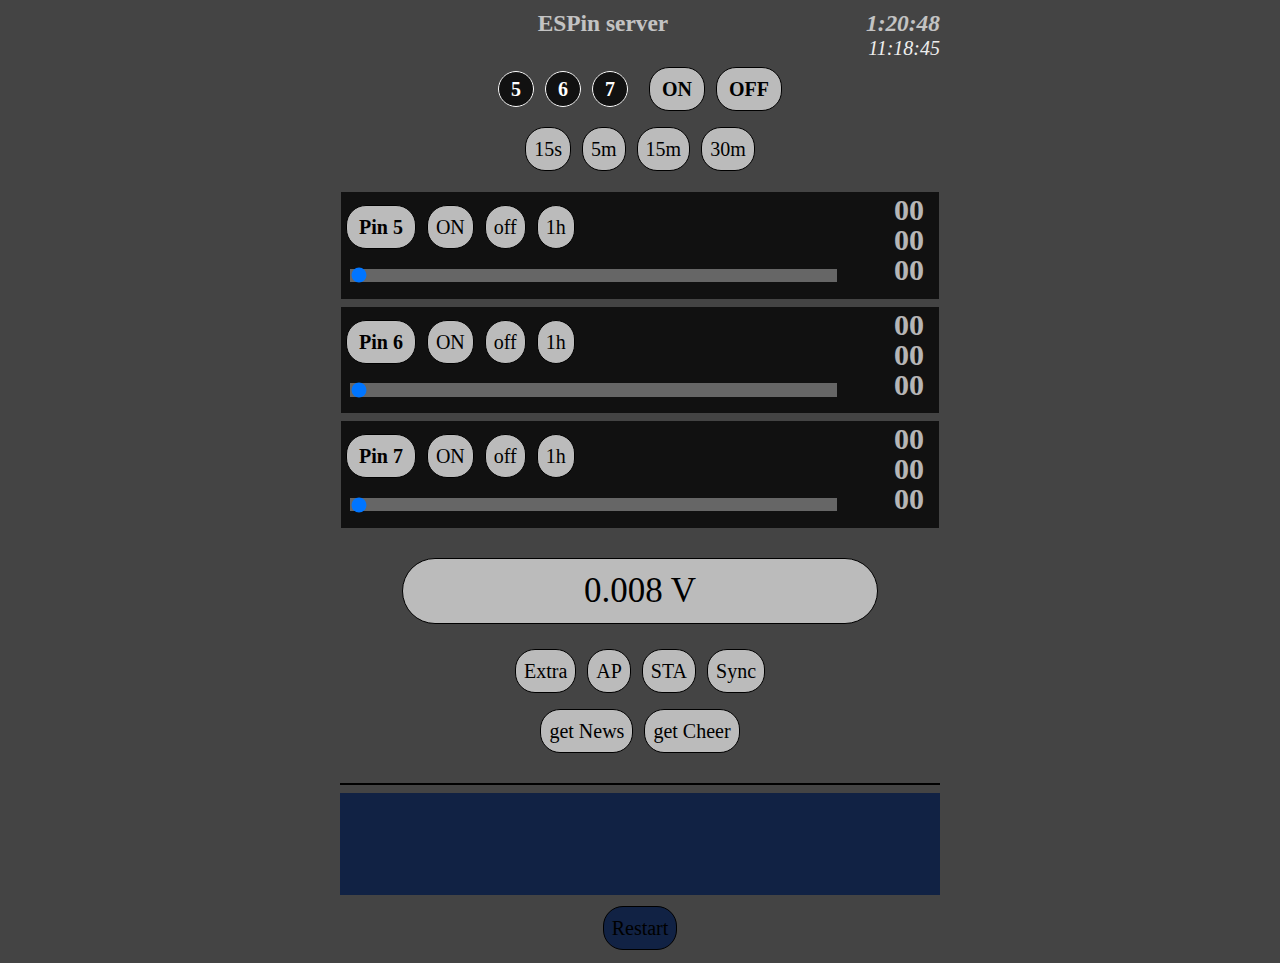
<file: PhoneGap.html>
<html><head><meta charset="utf-8">
<meta name="viewport" content="width=device-width, initial-scale=1">
<script type="text/javascript" charset="utf-8" src="cordova.js"></script>
<script>
'use strict';
var url='http://82.145.73.185/';
function ax(u,b){fetch(url+u).then(function(ret){return ret.text();}).then(function(d){try {var j = JSON.parse(d);if(j) {displayState(j)}} catch(err) {console.log(err)}$(b).innerHTML=d;});}


	// DOM READY
	function onDeviceReady() {
		//if (localStorage.getItem("___espin___app")) wybraneRadio = localStorage.getItem("___espin___app");
	}
	

   function onLoad() {
        document.addEventListener("deviceready", onDeviceReady, false);

		try {if (device.uuid) {console.log(device.uuid);}	}
		catch(err) {onDeviceReady();}
		
	}



</script>
<title>ESPin_S</title>
<link href="a.css" rel="stylesheet">
</head>
<body onload="onLoad();" >
<span id="nono" style="display:none"></span>
<div class="c"><div class="r">
<h3>ESPin server <i id="czas">1:20:48</i></h3><i id="time">11:18:45</i>
<div id="tmpl" class="sta"><div id="top"><div>
<span id="led5" class="b pin0">5</span> <span id="led6" class="b pin0">6</span> <span id="led7" class="b pin0">7</span>
 &nbsp; 
<button onclick="ax('type=ajax&amp;pin=x&amp;state=1','info')" class="b">ON</button>
<button onclick="ax('type=ajax&amp;pin=x&amp;state=0','info')" class="b">OFF</button>
</div>
<div>
<button onclick="ax('type=ajax&amp;pin=5&amp;state=2&amp;delay=15','info')">15s</button>
<button onclick="ax('type=ajax&amp;pin=5&amp;state=2&amp;delay=300','info')">5m</button>
<button onclick="ax('type=ajax&amp;pin=5&amp;state=2&amp;delay=900','info')">15m</button>
<button onclick="ax('type=ajax&amp;pin=5&amp;state=2&amp;delay=1800','info')">30m</button>
<i id="time"></i>
</div>
</div><div id="pin5" class="pin0"><div class="l">
<button class="b" onclick="ax('type=ajax&amp;pin=5&amp;state=2','info')">Pin 5</button>
<button onclick="ax('type=ajax&amp;pin=5&amp;state=1','info')">ON</button>
<button onclick="ax('type=ajax&amp;pin=5&amp;state=0','info')">off</button>
<button onclick="ax('type=ajax&amp;pin=5&amp;state=2&amp;delay=3600','info')">1h</button>
<h2 id="time5">00 00 00</h2>
</div>

<div class="l">
<input id="st5" type="range" min="0" max="170" value="0" onchange="sTime(5,this.value)">
</div>

<div class="l ca" style="display:none">
Start <input type="time" id="dt51"><br>Stop <input type="time" id="dt50">
 &nbsp; <button onclick="scl(5)">Set</button>
 &nbsp; <button onclick="setClocs()">0</button>
<i class="w" id="pwm5">PWM</i>
<input id="s5" type="range" min="0" max="1023" value="0" step="20" class="x" onchange="suwak(5,this.value)">
</div>
</div><div id="pin6" class="pin0"><div class="l">
<button class="b" onclick="ax('type=ajax&amp;pin=6&amp;state=2','info')">Pin 6</button>
<button onclick="ax('type=ajax&amp;pin=6&amp;state=1','info')">ON</button>
<button onclick="ax('type=ajax&amp;pin=6&amp;state=0','info')">off</button>
<button onclick="ax('type=ajax&amp;pin=6&amp;state=2&amp;delay=3600','info')">1h</button>
<h2 id="time6">00 00 00</h2>
</div>

<div class="l">
<input id="st6" type="range" min="0" max="170" value="0" onchange="sTime(6,this.value)">
</div>

<div class="l ca" style="display:none">
Start <input type="time" id="dt61"><br>Stop <input type="time" id="dt60">
 &nbsp; <button onclick="scl(6)">Set</button>
 &nbsp; <button onclick="setClocs()">0</button>
<i class="w" id="pwm6">PWM</i>
<input id="s6" type="range" min="0" max="1023" value="0" step="20" class="x" onchange="suwak(6,this.value)">
</div>
</div><div id="pin7" class="pin0"><div class="l">
<button class="b" onclick="ax('type=ajax&amp;pin=7&amp;state=2','info')">Pin 7</button>
<button onclick="ax('type=ajax&amp;pin=7&amp;state=1','info')">ON</button>
<button onclick="ax('type=ajax&amp;pin=7&amp;state=0','info')">off</button>
<button onclick="ax('type=ajax&amp;pin=7&amp;state=2&amp;delay=3600','info')">1h</button>
<h2 id="time7">00 00 00</h2>
</div>

<div class="l">
<input id="st7" type="range" min="0" max="170" value="0" onchange="sTime(7,this.value)">
</div>

<div class="l ca" style="display:none">
Start <input type="time" id="dt71"><br>Stop <input type="time" id="dt70">
 &nbsp; <button onclick="scl(7)">Set</button>
 &nbsp; <button onclick="setClocs()">0</button> 
<i class="w" id="pwm7">PWM</i>
<input id="s7" type="range" min="0" max="1023" value="0" step="20" class="x" onchange="suwak(7,this.value)">
</div>
</div><div id="extra">
<div>
<button onclick="ax('type=ajax&amp;retry=3','info')" id="adc" style="font-size:1.75em; width:80%; margin:2%;">0.008 V</button>
</div>
<div>
<button onclick="extra()">Extra</button>
<button onclick="ax('type=system&amp;act=ap','info')">AP</button>
<button onclick="ax('type=system&amp;act=sta','info')">STA</button>
<button onclick="sendTime()">Sync</button>
</div>
<div>
<button onclick="ax('type=exe&amp;app=getNews','info')">get News</button>
<button onclick="ax('type=exe&amp;app=getCheer','info')">get Cheer</button>
</div>



<style>.w{position:absolute;bottom:0.2em;right:0.2em;}</style>
</div></div>
<div id="cheer" style="background: rgb(0, 0, 0);"></div>
<div id="info" class="x"></div>
<button class="x" onclick="ax('type=system&amp;act=restart','info')">Restart</button>
</div></div>
<script src="main.js"></script>
<script src="a.js"></script>
<script src="z.js"></script>
<script>
var url='http://82.145.73.185/';
</script>
</body></html>
</file>
<file: a.css>
body,button{font:normal 20px Verdana;margin:0.2em}body{background:#444;color:#eee}
.c{text-align:center}.l{text-align:left}.r{max-width:600px;margin:0 auto}input {color:#444}
div,input,button,#info,#kody {position:relative;padding:1px;margin:8px 0;}
#odczyt,#info {line-height:1.7em;min-height:5em}
span,button,input[type="submit"] {margin:0.15em;background:#bbb;color:#000;border:1px solid;border-radius:1em;min-width:1.7em;line-height:1.5em;text-align:center;padding:6px 8px}
span {font-size:20px;color:white} p,i{float:right}
button:hover,button:active,button:focus{color:#eee;outline:none} button:active{background:#fa4}
input[type="range"]{-webkit-appearance:none;height:1em;width:82%;margin:0.5em;background:#666;}
.pin1 {background:darkred} .pin0 {background:#111}.p0{padding:0}.b{font-weight:bold;padding:6px 12px}
h1,h2,h3 {margin:0;opacity:0.75} h2 {line-height:1em;width:1.4em;position:absolute;top:-6px;right:2px}
input[type=range]:focus{outline:none;}
.ap,.x{background:#124 !important}
</file>
